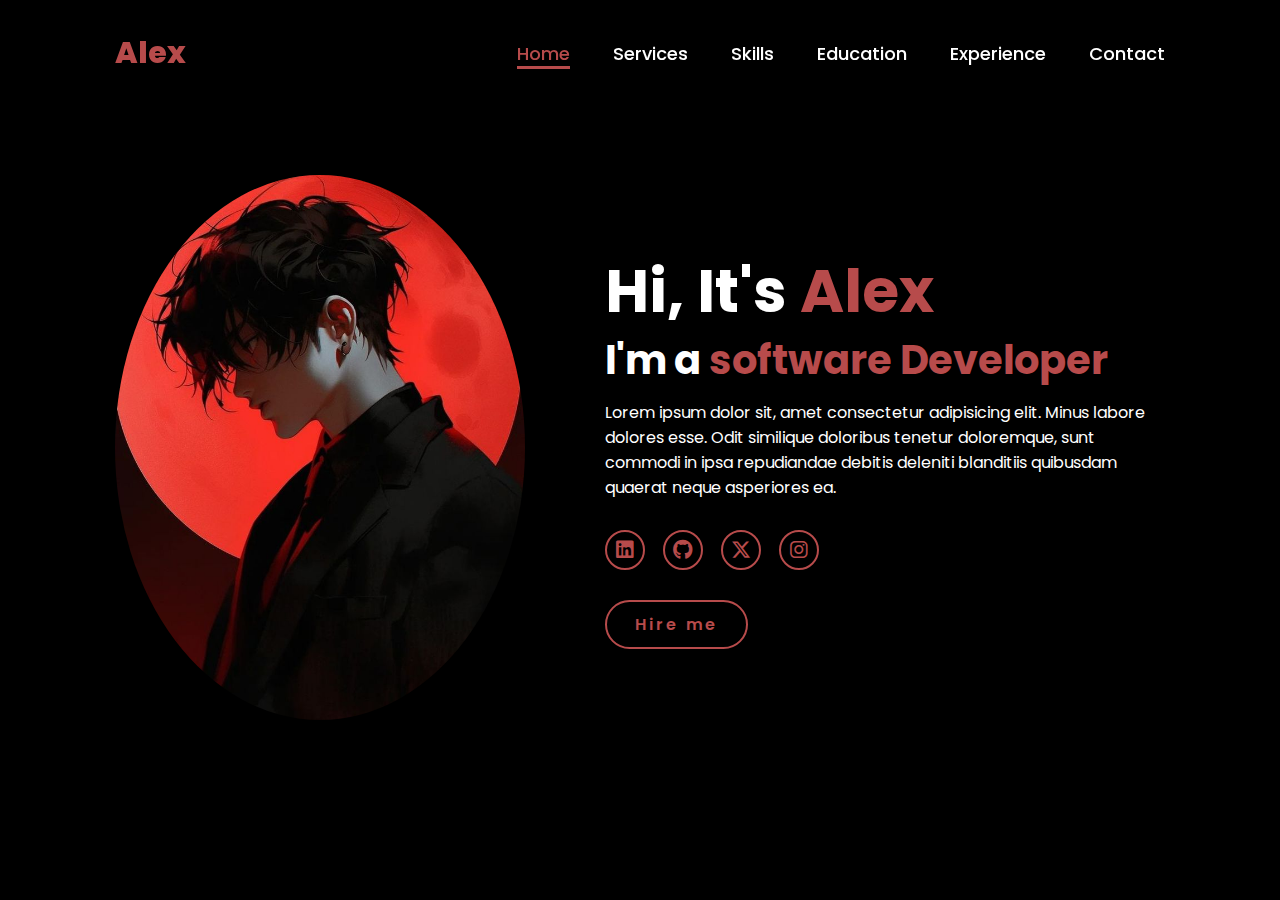
<file: index.html>
<!DOCTYPE html>
<html lang="en">
    
<head>
    <meta charset="UTF-8">
    <meta name="viewport" content="width=device-width, initial-scale=1.0">
    <link rel="stylesheet" href="https://cdnjs.cloudflare.com/ajax/libs/font-awesome/6.5.2/css/all.min.css">
    <link rel="stylesheet" href="style.css">
    <title>Portfolio Website</title>
</head>
<body>
    <header>
        <a href="#" class="logo">Alex</a>

        <nav>
            <a href="#" class="active"> Home</a>
            <a href="#" >Services</a>
            <a href="#" >Skills</a>
            <a href="#" >Education</a>
            <a href="#" >Experience</a>
            <a href="#" >Contact</a>
        </nav>
    </header>
    <section class="home">
        <div class="home-img">
            <img src="main.jpg" alt="">
        </div>
        <div class="home-content">
            <h1>Hi, It's <span>Alex</span></h1>
            <h3 class="typing-text">I'm a <span></span></h3>
            <p>Lorem ipsum dolor sit, amet consectetur adipisicing elit. Minus labore dolores esse. Odit similique doloribus tenetur doloremque, sunt commodi in ipsa repudiandae debitis deleniti blanditiis quibusdam quaerat neque asperiores ea.</p>
            <div class="social-icons">
                <a href="#"><i class="fa-brands fa-linkedin"></i></a>
                <a href="#"><i class="fa-brands fa-github"></i></a>
                <a href="#"><i class="fa-brands fa-x-twitter"></i></a>
                <a href="#"><i class="fa-brands fa-instagram"></i></a>
            </div>
            <a href="#" class="btn">Hire me</a>
        </div>
    </section>
</body>
</html>
</file>
<file: style.css>
@import url('https://fonts.googleapis.com/css2?family=Poppins:wght@100;200;300;400;500;600&display=swap');

*{
    margin: 0;
    padding: 0;
    box-sizing: border-box;
    text-decoration: none;
    border: none;
    outline: none;
    font-family: 'Poppins', sans-serif;
}

html{
    font-size: 62.5%;
}

body{
    width: 100%;
    height: 100vh;
    overflow-x: hidden;
    background-color: black;
    color: white;
}

header{
    margin-top: 20px;
    position: fixed;
    top: 0;
    left: 0;
    width: 100%;
    padding: 1rem 9%;
    background-color: transparent;
    filter: drop-shadow(10px);
    display: flex;
    justify-content: space-between;
    align-items: center;
    z-index: 100;
}

.logo{
    font-size: 3rem;
    color: #b74b4b;
    font-weight: 800;
    cursor: pointer;
    transition: 0.5s ease;
}

.logo:hover{
    transform: scale(1.1);
}

nav a{
    font-size: 1.8rem;
    color: white;
    margin-left: 4rem;
    font-weight: 500;
    transition: 0.3s ease;
    border-bottom: 3px solid transparent;
}

nav a:hover,
nav a.active{
    color: #b74b4b;
    border-bottom: 3px solid #b74b4b;
}

@media(max-width:995px){
    nav{
        position: absolute;
        display: none;
        top: 0;
        right: 0;
        width: 40%;
        border-left: 3px solid #b74b4b;
        border-bottom: 3px solid #b74b4b;
        border-bottom-left-radius: 2rem;
        padding: 1rem solid;
        background-color: #161616;
        border-top: 0.1rem solid rgba(0,0,0,0.1);
    }

    nav.active{
        display: block;
    }

    nav a{
        display: block;
        font-size: 2rem;
        margin: 3rem 0;
    }

    nav a:hover,
    nav a.active{
        padding: 1rem;
        border-radius: 0.5rem;
        border-bottom: 0.5rem solid #b74b4b;
    }
}

section{
    min-height: 100vh;
    padding: 5rem 9% 5rem;
}

.home{
    display: flex;
    justify-content: center;
    align-items: center;
    gap: 8rem;
    background-color: black;
}

.home .home-content h1{
    font-size: 6rem;
    font-weight: 700;
    line-height: 1.3;
}

span{
    color: #b74b4b;
}

.home-content h3{
    font-size: 4rem;
    margin-bottom: 1rem;
    font-weight: 700;
}

.home-content p{
    font-size: 1.6rem;
}

.home-img{
    border-radius: 50%;
}

.home-img img{
    position: relative;
    width: 32vw;
    border-radius: 50%;
    box-shadow: 0 0 25px solid #b74b4b;
    cursor: pointer;
    transition: 0.2s linear;
}

.home-img img:hover{
    font-size: 1.8rem;
    font-weight: 500;
}

.social-icons a{
    display: inline-flex;
    justify-content: center;
    align-items: center;
    width: 4rem;
    height: 4rem;
    background-color: transparent;
    border: 0.2rem solid #b74b4b;
    font-size: 2rem;
    border-radius: 50%;
    margin: 3rem 1.5rem 3rem 0;
    transition: 0.3s ease;
    color: #b74b4b;
}

.social-icons a:hover{
    color: black;
    transform: scale(1.3) translateY(-5px);
    background-color: #b74b4b;
    box-shadow: 0  0 25px #b74b4b;
}

.btn{
    display: inline-block;
    padding: 1rem 2.8rem;
    background-color: black;
    border-radius: 4rem;
    font-size: 1.6rem;
    color: #b74b4b;
    letter-spacing: 0.3rem;
    font-weight: 600;
    border: 2px solid #b74b4b;
    transition: 0.3s ease;
    cursor: pointer;
}

.btn:hover{
    transform: scale3d(1.03);
    background-color: #b74b4b;
    color: black;
    box-shadow: 0 0 25px #b74b4b;
}

.typing-text{
    font-size: 34px;
    font-weight: 600;
    min-width: 280px;
}

.typing-text span{
    position: relative;
}

.typing-text span::before{
    content: "software Developer";
    color: #b74b4b;
    animation: words 20s infinite;
}

.typing-text span::after{
    content: "";
    background-color: black;
    position: absolute;
    width: calc(100% + 8px);
    height: 100%;
    border-left: 3px solid black;
    right: -8;
    animation: cursor 0.6s infinite;
}

@keyframes cursor{
    to{
        border-left: 3px solid #b74b4b;
    }
}

@keyframes words{
    0%, 20%{
        content: "Web Developer";
    }
    21%, 40%{
        content: "Developer";
    }
    41%, 60%{
        content: "Web Designer";
    }
    61%, 80%{
        content: "Youtuber";
    }
    81%, 100%{
        content: "Script Writer";
    }
}

@media (max-width: 1000px){
    .home{
        gap: 4rem;
    }
}

@media(max-width:995px){
    .home{
        flex-direction: column;
        margin: 5rem 4rem;
    }

    .home .home-content h3{
        font-size: 2.5rem;
    }

    .home-content h1{
        font-size: 5rem;
    }

    .home-img img{
        width: 70vw;
        margin-top: 4rem;
    }
}
</file>
